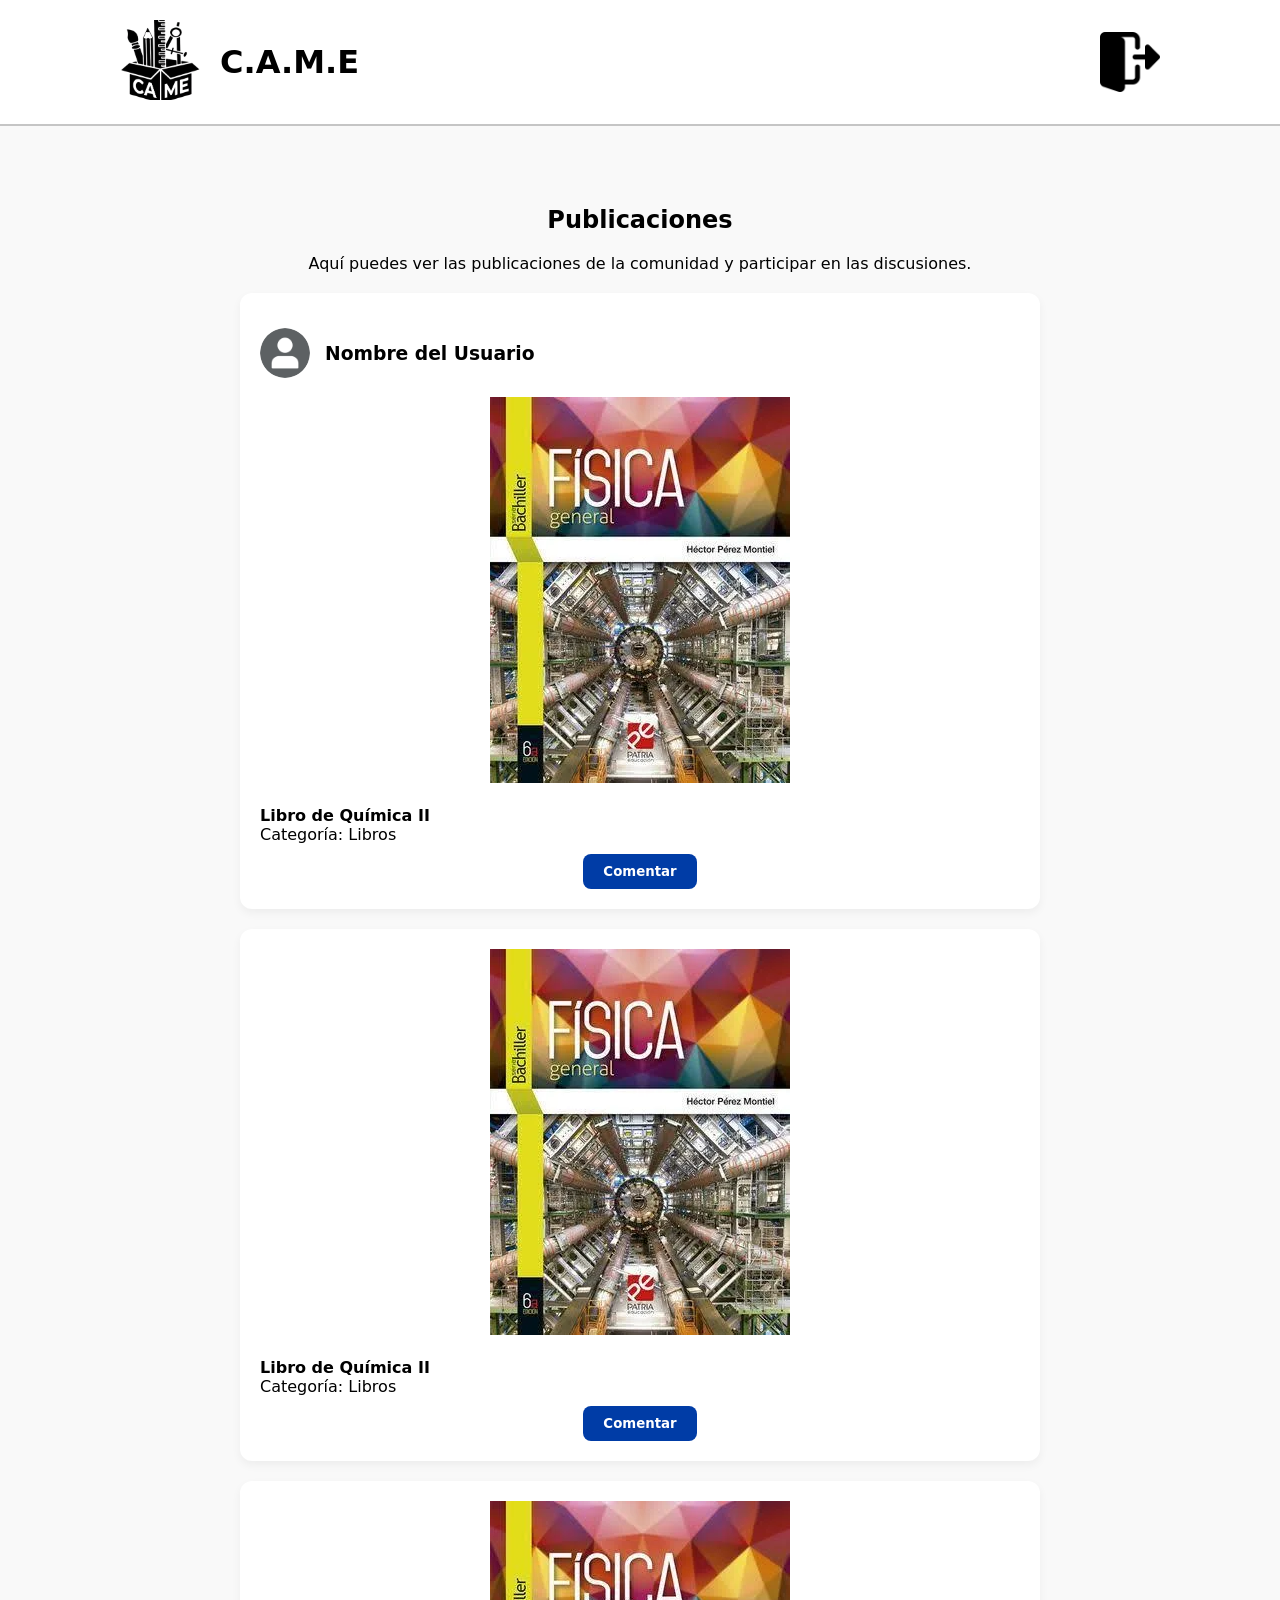
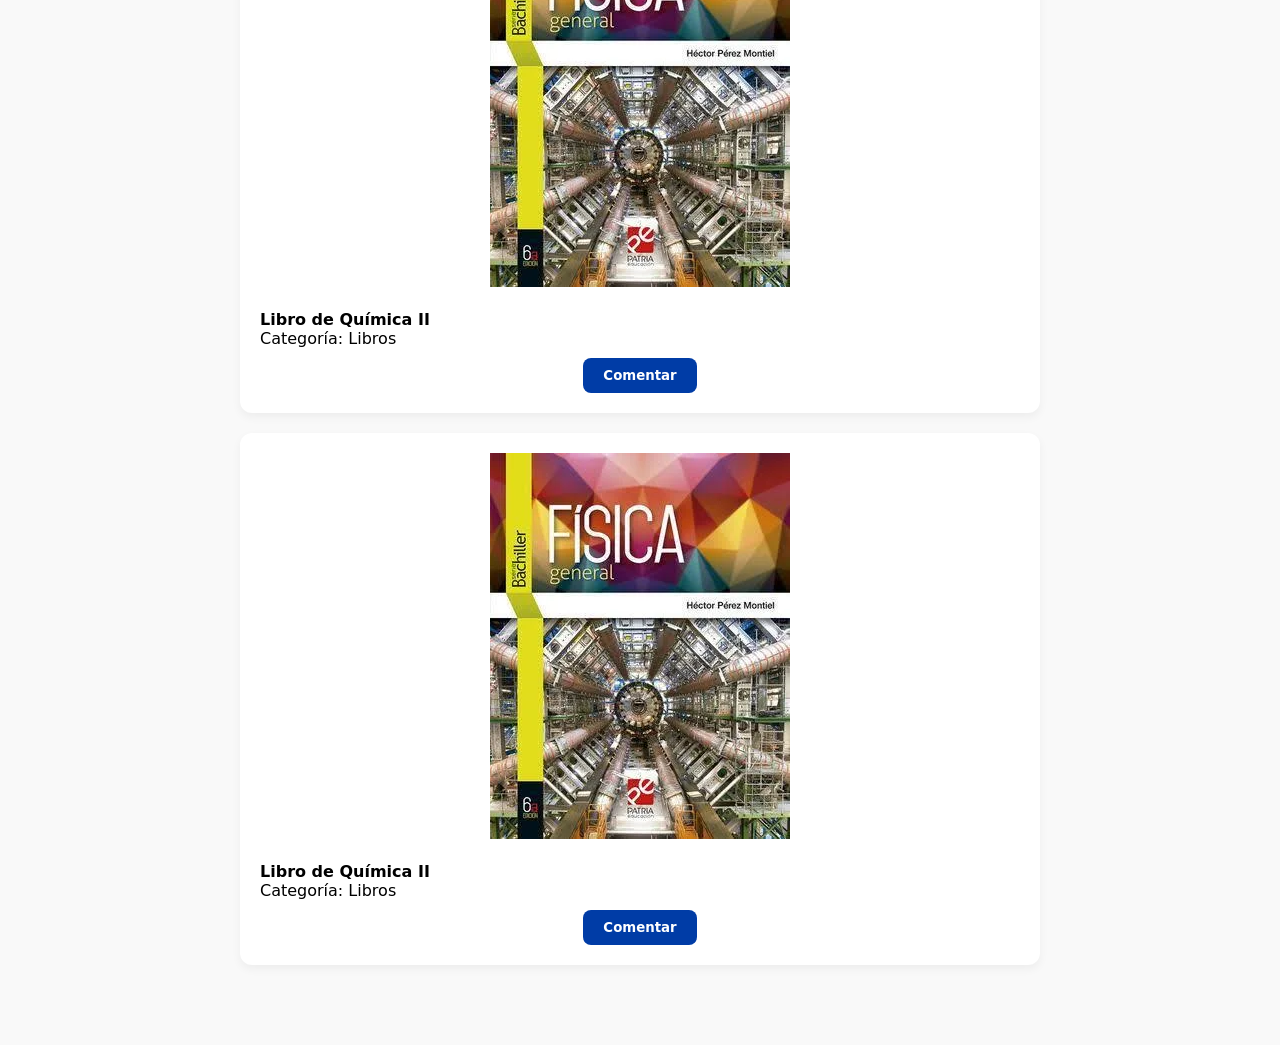
<file: foro.html>
<!DOCTYPE html>
<html lang="en">
<head>
  <meta charset="UTF-8">
  <meta name="viewport" content="width=device-width, initial-scale=1.0">
  <link rel="stylesheet" href="css/style.css">
  <title>C.A.M.E</title>
</head>
<body>
 <header>
      <div class="logotipo">
        <a href="home.html"><img src="img/Union.png" alt="caja con material escolar"></a>
      </div>
        <a href="home.html"><h1>C.A.M.E</h1></a>
        <a href="index.html" class="cerrar_sesion"><img src="img/cerrar-sesion.png" alt="icono de usuario" class="cerrar_sesion"></a>
    </header>
  <main>
    <section class="principal">
      <h1>Publicaciones</h1>
      <p>Aquí puedes ver las publicaciones de la comunidad y participar en las discusiones.</p>
     
      <div class="publicacion">
        <div class="tarjeta_publicacion">
          <div class="usuario_info">
            <img src="img/foto-de-perfil.png" alt="foto de perfil" />
          <h3>Nombre del Usuario</h3>
          </div>
          <br>
          <div>
            <img src="img/shopping.webp" alt="Material" />
          </div>
          <br>
          <div class="detalles-min">
            <h4>Libro de Química II</h4>
            <p>Categoría: Libros</p>
          </div>
          <div class="acciones-min">
            <button class="btn-comentar">Comentar</button>
          </div>
        </div>
      </div>
        <div class="publicacion">
        <div class="tarjeta_publicacion">
          <div>
            <img src="img/shopping.webp" alt="Material" />
          </div>
          <br>
          <div class="detalles-min">
            <h4>Libro de Química II</h4>
            <p>Categoría: Libros</p>
          </div>
          <div class="acciones-min">
            <button class="btn-comentar">Comentar</button>
          </div>
        </div>
      </div>
  <div class="publicacion">
        <div class="tarjeta_publicacion">
          <div>
            <img src="img/shopping.webp" alt="Material" />
          </div>
          <br>
          <div class="detalles-min">
            <h4>Libro de Química II</h4>
            <p>Categoría: Libros</p>
          </div>
          <div class="acciones-min">
            <button class="btn-comentar">Comentar</button>
          </div>
        </div>
      </div>
  <div class="publicacion">
        <div class="tarjeta_publicacion">
          <div>
            <img src="img/shopping.webp" alt="Material" />
          </div>
          <br>
          <div class="detalles-min">
            <h4>Libro de Química II</h4>
            <p>Categoría: Libros</p>
          </div>
          <div class="acciones-min">
            <button class="btn-comentar">Comentar</button>
          </div>
        </div>
      </div>



    </section>
  </main>
</body>
</html>
</file>
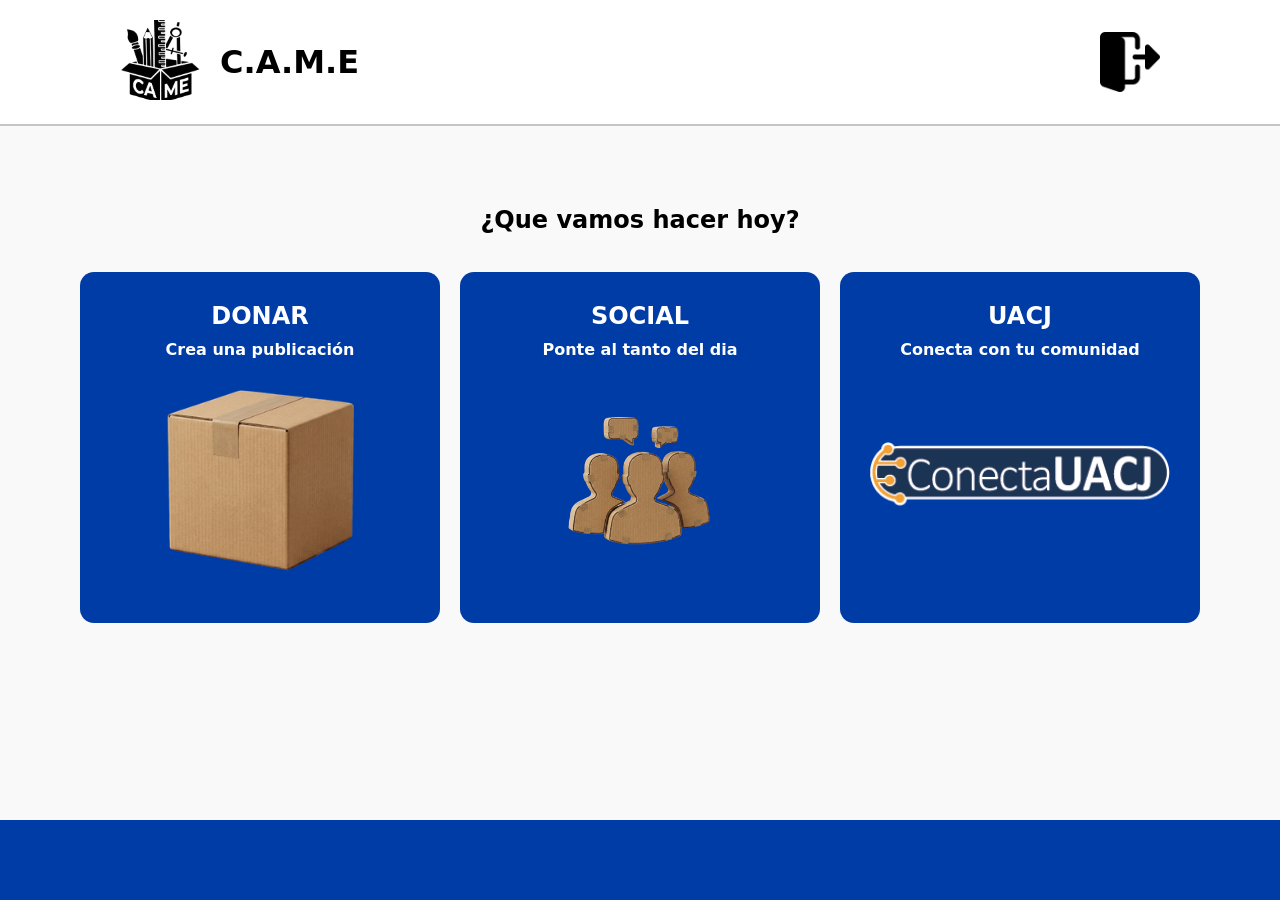
<file: home.html>
<!DOCTYPE html>
<html lang="es">
<head>
    <meta charset="UTF-8">
    <meta name="viewport" content="width=device-width, initial-scale=1.0">
    <title>C.A.M.E</title>
    <link rel="stylesheet" href="css/style.css">
</head>
<body>
    <header>
      <div class="logotipo">
        <img src="img/Union.png" alt="caja con material escolar">
      </div>
        <h1>C.A.M.E</h1>
        <a href="index.html" class="cerrar_sesion"><img src="img/cerrar-sesion.png" alt="icono de usuario" class="cerrar_sesion"></a>
     
    </header>
    <main>
        <section class="principal">
            <h1>¿Que vamos hacer hoy?</h1>
        </section>
        <br><br>

        <section class="opciones">
            <a href="donar.html">
                 <div>
                <h2>DONAR</h2>
                <p>Crea una publicación</p>
                <img src="img/caja.png" alt="">
            </div>
             </a>

             <a href="foro.html    ">
                <div>
                <h2>SOCIAL</h2>
                <p>Ponte al tanto del dia</p>
                <img src="img/social.png" alt="">
            </div>
            </a>
           <a href="https://alumnosuacj.sharepoint.com/sites/conectauacj">
                <div>
                <h2>UACJ</h2>
                <p>Conecta con tu comunidad</p>
                <img src="img/conecta.png" alt="">
            </div>
           </a>
        </section>
    </main> 
     <footer>
        <a href="index.html" class="cerrar_mobile">Cerrar Sesión </a>
    </footer>
    
</body>

</html>
</file>
<file: css/style.css>
/* Aqui empieza el CSS global y reseteo */
*{              
    box-sizing: border-box;
    padding: 0;
    margin: 0;
    font-family: system-ui, -apple-system, BlinkMacSystemFont, "Segoe UI", sans-serif;
}

body {
    display: flex;
    flex-direction: column;
    min-height: 100vh; 
    margin: 0;         
    background-color: #f9f9f9; 

}

/* Aqui empieza el CSS del header */
header{
    display: flex;
    align-items: center;
    padding: 20px;
    background-color: #ffffff;
    color: black;
    border-bottom: 2px solid #c5c5c5;
}

header .logotipo img{
    width: 80px;
    height: 80px;
    object-fit: cover;
}

header .cerrar_sesion {
    width: 60px;
    height: 60px;
    object-fit: cover;
    margin-left: auto;
    cursor: pointer;
    transition: transform 0.5s ease;
}

header .cerrar_sesion:hover {
    transform: scale(1.1);
}

header a{
    text-decoration: none;
    color: black;
}

header h1{
    margin-left: 20px;
}

.cerrar_pc{
    display: none;
}

.cerrar_mobile{
    color: white;
    text-decoration: none;
    font-weight: bold;
    font-size: 24px;
    display: block;
}

/* Aqui empieza el CSS del main y contenedores */
main{
    flex: 1; 
    display: flex;
    flex-direction: column;
    align-items: center;
    padding: 40px 20px;
    width: 100%;
    overflow-x: hidden;
}

a{
    text-decoration: none;
    color: white;
    font-weight: bold;
}

 .principal{
    display: flex;
    flex-direction: column;
    align-items: center;
    justify-content: center;
    text-align: center;
    gap: 20px;
    width: 100%;
    max-width: 480px; 
 }

/* Aqui empieza el CSS de las opciones de menu */
.opciones {
    display: flex;
    flex-direction: column;
    align-items: center;
    justify-content: center;
    text-align: center;
    gap: 20px;
}

.opciones div{
    background-color: #003CA6;
    color: white;
    padding: 30px;
    width: 100%;
    max-width: 480px;
    border-radius: 14px;
}

.opciones img{
    width: 300px;
    height: 220px;
    object-fit: contain;
}

.opciones div h2, .opciones div p{
    margin-bottom: 10px;
}

 .opciones a{
    text-decoration: none;
    color: white;
    font-weight: bold;
}

.opciones a:hover{
    transform: scale(1.06);
    transition: transform 0.5s ease;
}

/* Aqui empieza el CSS de la lista de publicaciones */
.btn-principal-came {
    background-color: #003CA6;
    color: white;
    padding: 15px 30px;
    border-radius: 8px;
    font-weight: bold;
    border: none;
    cursor: pointer;
    margin: 20px 0;
}

.tarjeta-gestion {
    display: flex;
    align-items: center;
    background: white;
    padding: 15px;
    border-radius: 12px;
    box-shadow: 0 4px 10px rgba(0,0,0,0.05);
    margin-bottom: 15px;
    gap: 15px;
    width: 100%;
}

.foto-min img {
    width: 60px;
    height: 60px;
    object-fit: contain;
}

.detalles-min {
    flex: 1;
    text-align: left;
}

.btn-eliminar {
    background: #ff4d4d;
    color: white;
    border: none;
    padding: 8px 12px;
    border-radius: 6px;
    cursor: pointer;
}

/* Aqui empieza el CSS del Modal y Formulario de creacion */
#modal-donar.modal-fondo {
    display: none;
    position: fixed;
    z-index: 2000;
    left: 0;
    top: 0;
    width: 100%;
    height: 100%;
    background-color: rgba(0, 0, 0, 0.7);
    justify-content: center;
    align-items: center;
}

.formulario-modal {
    background-color: #fff;
    padding: 30px;
    border-radius: 12px;
    width: 90%;
    max-width: 450px;
    position: relative;
    box-shadow: 0 10px 25px rgba(0,0,0,0.3);
}

.x-cerrar {
    position: absolute;
    top: 15px;
    right: 20px;
    font-size: 28px;
    font-weight: bold;
    color: #999;
    cursor: pointer;
}

.formulario-crear {
    display: flex;
    flex-direction: column;
    gap: 15px;
    text-align: left;
}

.formulario-crear label {
    font-weight: 600;
    font-size: 14px;
    color: #444;
}

.formulario-crear input, 
.formulario-crear select, 
.formulario-crear textarea {
    width: 100%;
    padding: 12px;
    border: 1px solid #ccc;
    border-radius: 8px;
    font-size: 16px;
    outline: none;
}

.formulario-crear input[type="file"] {
    padding: 10px;
    background: #f9f9f9;
    border: 2px dashed #ddd;
}

.formulario-crear button[type="submit"] {
    background-color: #003CA6;
    color: white;
    padding: 15px;
    border: none;
    border-radius: 8px;
    font-weight: bold;
    font-size: 16px;
    cursor: pointer;
}

/* Aqui empieza el CSS de la lógica de venta */
.grupo-input-checkbox {
   display: flex;
    flex-direction: row;      /* Forzamos que sea fila */
    align-items: center;      /* Centramos verticalmente el cuadrito con el texto */
    justify-content: flex-start; /* PEGADOS A LA IZQUIERDA */
    gap: 8px;                 /* El único espacio que habrá entre ellos */
    width: 100%;
    padding: 10px 0;
    text-align: left;
}

.grupo-input-checkbox input[type="checkbox"] {
    width: 18px;              /* Tamaño fijo para que no se deforme */
    height: 18px;
    margin: 0;                /* Quitamos márgenes extraños */
    flex-shrink: 0;           /* Evita que el cuadrito se aplaste si el texto es largo */
}

.grupo-input-checkbox label {
    cursor: pointer;
    font-size: 14px;
    margin: 0;                /* Quitamos márgenes que lo separen del input */
}

#contenedor-precio {
    border-left: 4px solid #003CA6;
    padding-left: 15px;
    margin-bottom: 15px;
    animation: slideDown 0.3s ease;
}

@keyframes slideDown {
    from { opacity: 0; transform: translateY(-10px); }
    to { opacity: 1; transform: translateY(0); }
}

/* Aqui empieza el CSS del anuncio de éxito */
#modal-exito.modal-fondo {
    display: none;
    position: fixed;
    z-index: 3000;
    left: 0;
    top: 0;
    width: 100%;
    height: 100%;
    background-color: rgba(0, 0, 0, 0.8);
    justify-content: center;
    align-items: center;
}

.anuncio-exito {
    text-align: center;
    padding: 40px 20px;
    background-color: white;
    border-radius: 16px;
    width: 85%;
    max-width: 400px;
}

.icono-check {
    width: 70px;
    height: 70px;
    background-color: #28a745;
    color: white;
    font-size: 40px;
    line-height: 70px;
    border-radius: 50%;
    margin: 0 auto 20px;
}

.opciones-post-publicacion {
    display: flex;
    flex-direction: column;
    gap: 10px;
}

/* Estilo para las tarjetas de dudas */
.tarjeta-duda {
    background-color: #f0f4ff;
    border-left: 5px solid #003CA6;
    padding: 20px;
    border-radius: 12px;
    margin: 20px 0;
    box-shadow: 0 4px 12px rgba(0,0,0,0.05);
    text-align: left; /* Para que la duda sea legible */
}

.tarjeta-duda p {
    font-style: italic;
    margin-bottom: 10px;
}

.tarjeta-duda .autor {
    display: block;
    font-weight: bold;
    font-size: 14px;
    color: #555;
    margin-bottom: 10px;
}

.btn-responder {
    background-color: #003CA6;
    color: white;
    border: none;
    padding: 8px 15px;
    border-radius: 6px;
    cursor: pointer;
    font-weight: bold;
}

/* Aqui empieza el CSS del footer */
footer{
    background-color: #003CA6;
    padding: 20px;
    text-align: center;
    margin-top: 20px;
    height: 80px;
} 


.publicacion{
    display: flex;
    flex-direction: column;
    gap: 20px;
    width: 100%;
    max-width: 800px;
    margin: 0 auto;
    padding: 20px;
    background-color: #fff;
    border-radius: 12px;
    box-shadow: 0 4px 10px rgba(0,0,0,0.05);
}

.tarjeta-publicacion {
    background-color: #fff;
    padding: 20px;
    border-radius: 12px;
    box-shadow: 0 4px 10px rgba(0,0,0,0.05);
}

.tarjeta-publicacion img {
    width: 100%;
    height: 200px;
    object-fit: cover;
    border-radius: 12px 12px 0 0;
}

.tarjeta-publicacion h3 {
    margin-top: 10px            ;
    font-size: 20px;
}

.tarjeta-publicacion p {
    margin-top: 8px;
    font-size: 16px;
    color: #555;
}

.tarjeta-publicacion .btn-comentar {
    margin-top: 15px;
}



.btn-comentar {
    background-color: #003CA6;
    color: white;
    border: none;
    padding: 10px 20px;
    border-radius: 8px;
    font-weight: bold;
    cursor: pointer;
    margin-top: 10px;
}

.usuario_info {
    display: flex;
    align-items: center;
    gap: 15px;
    margin-top: 15px;
}
.usuario_info img {
    width: 50px;
    height: 50px;
    object-fit: cover;
    border-radius: 50%;
}
.usuario_info .nombre_usuario {
    font-weight: bold;
    color: #333;
}


/* SECCION TABLET (768px) */

@media (min-width: 768px) {
    /* DETALLE: Expandimos paddings para que el contenido respire en pantallas de tablet */
    header { padding: 20px 80px; }
    main { padding: 80px 40px; }

    /* DETALLE: Forzamos la alineacion vertical en la seccion principal para evitar 
       el error de amontonamiento lateral cuando se gestionan publicaciones */
    .principal{
        display: flex;
        flex-direction: column; 
        align-items: center;
        max-width: 1000px;
        margin: 0 auto;
    }

    /* DETALLE: Convertimos el menu en fila horizontal aprovechando el ancho de tablet */
    .opciones {
        flex-direction: row;
        flex-wrap: wrap;
        justify-content: center;
    }

    /* DETALLE: Estilizamos el contenedor de donaciones para que parezca una tarjeta central */
    .principal:has(.formulario-crear) {
        background-color: #ffffff;
        padding: 50px 40px;
        border-radius: 12px;
        box-shadow: 0 8px 24px rgba(0, 0, 0, 0.1);
        width: 100%;
        max-width: 650px;
    }

    /* DETALLE: Ajustamos los botones del anuncio de éxito para que se vean en fila horizontal */
    .opciones-post-publicacion {
        flex-direction: row;
        justify-content: center;
        gap: 15px;
    }

    .anuncio-exito { padding: 50px; }
    
    .formulario-modal { max-width: 500px; }

.grupo-input-checkbox {
        justify-content: flex-start;
        gap: 12px;
        margin-bottom: 10px;
    }
    .grupo-input-checkbox label {
        font-size: 16px;
    }

}



/* SECCION PC (1024px) */

@media (min-width: 1024px) {
    /* DETALLE: Maximizamos el uso de pantalla en monitores amplios */
    header { padding: 20px 120px; }
    main { padding: 80px 60px; }

    /* DETALLE: Transicion de visibilidad para el boton de cerrar sesion especifico de PC */
    .cerrar_pc {
        margin-left: auto; 
        display: block;
        font-size: 32px;
        text-decoration: none;
        color: white;
        font-weight: bold;
        transition: transform 0.5s ease;
        cursor: pointer;
        
    }
    .cerrar_mobile { display: none; }

    /* DETALLE: Activamos el diseño de DOS COLUMNAS para el formulario de donacion */
    .formulario-crear {
        display: grid;
        grid-template-columns: 1fr 1fr; 
        gap: 40px;
    }

    /* DETALLE: Forzamos a que el titulo y el boton ocupen las dos columnas del grid */
    .principal:has(.formulario-crear) h1,
    .formulario-crear button {
        grid-column: 1 / 3;
    }

    /* DETALLE: Aumentamos el tamaño del modal para la vista de escritorio */
    .formulario-modal { max-width: 800px; padding: 50px; }

    /* DETALLE: Animacion de pulso para el icono de exito al publicar */
    .icono-check { animation: pulseSuccess 2s infinite; }


.seccion-venta-group {
        grid-column: 1 / 3;
        display: flex;
        flex-direction: column;
        align-items: flex-start;
        border-top: 1px solid #eee; /* Una línea sutil para separar */
        padding-top: 20px;
    }

    /* DETALLE: El input de precio aparecerá justo debajo del checkbox
       pero con un ancho controlado para que no se vea gigante. */
    #contenedor-precio {
        width: 50%;
    }

@keyframes pulseSuccess {
    0% { box-shadow: 0 0 0 0 rgba(40, 167, 69, 0.4); }
    70% { box-shadow: 0 0 0 15px rgba(40, 167, 69, 0); }
    100% { box-shadow: 0 0 0 0 rgba(40, 167, 69, 0); }
}

    .contenedor-venta {
        grid-column: 1 / 3;
        display: flex;
        flex-direction: column;
        align-items: flex-start; 
    }

    .grid-materiales {
        grid-template-columns: repeat(3, 1fr);
        gap: 30px;
    }

    .tarjeta-duda {
        max-width: 600px;
        margin: 20px auto; /* Centramos la duda en la pantalla grande */
    }
}
</file>
